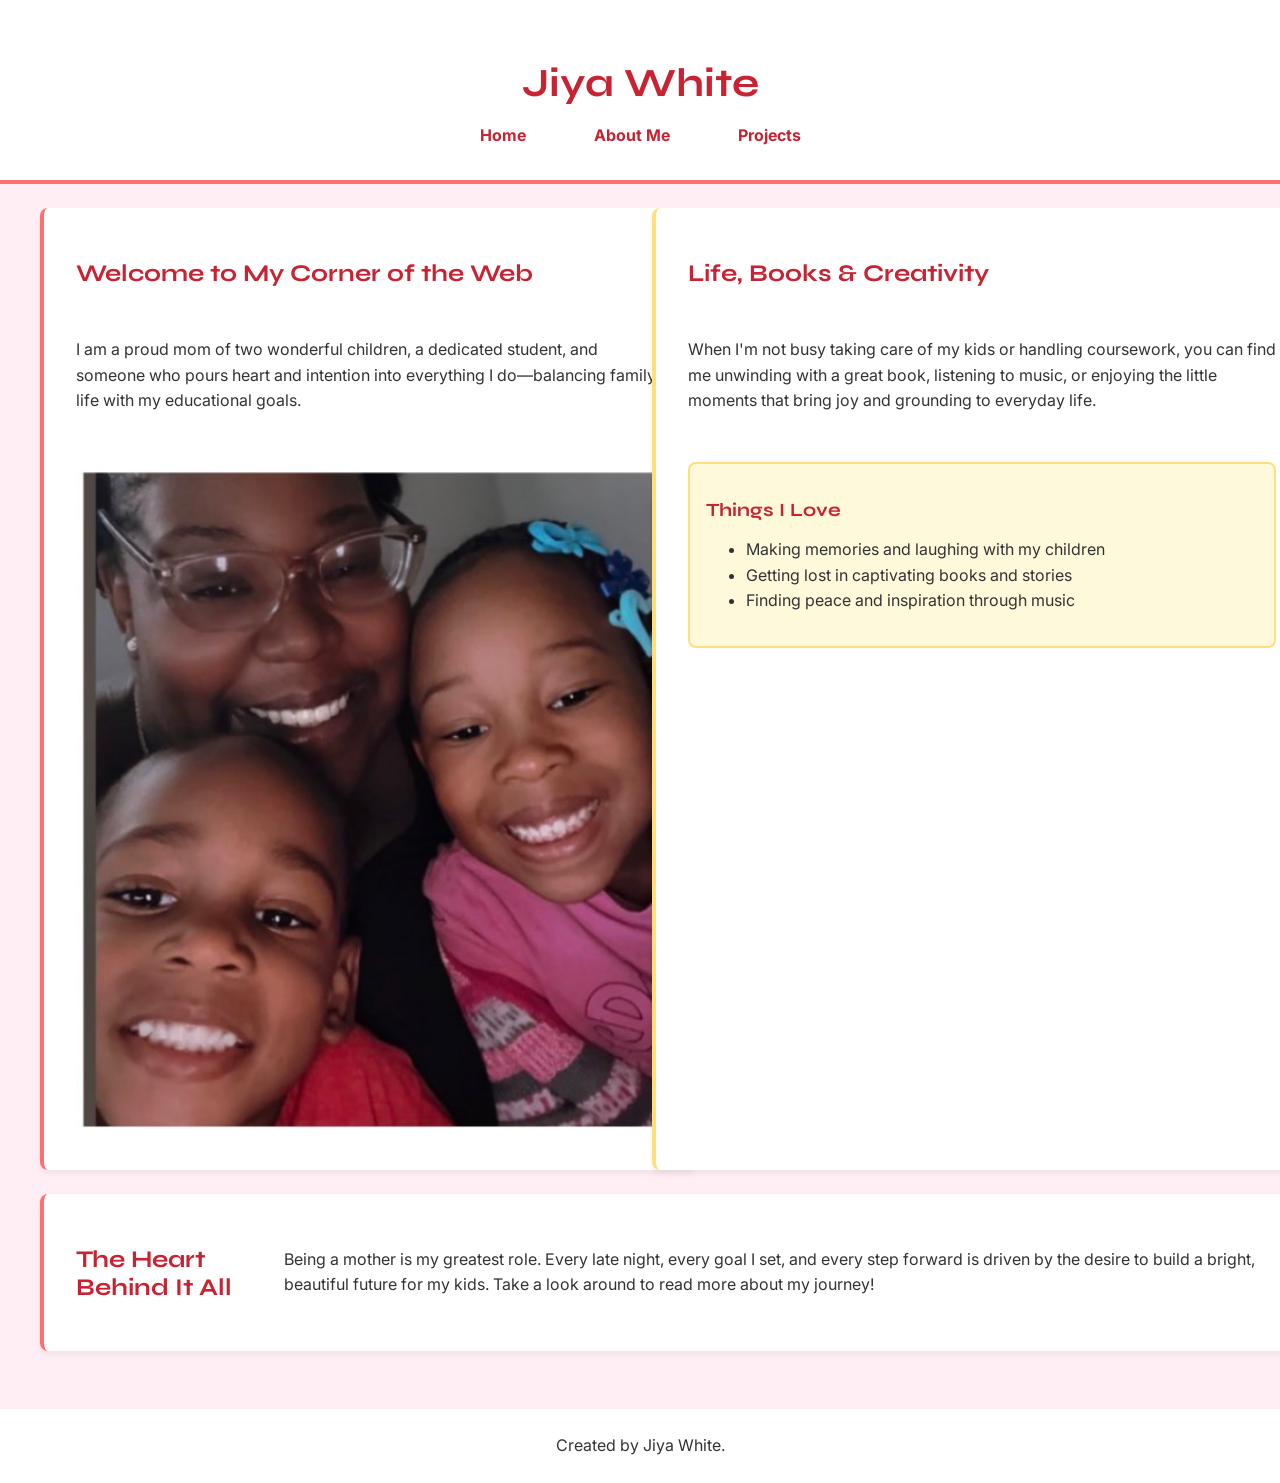
<file: index.html>
<!DOCTYPE html>
<html lang="en">
<head>
    <meta charset="UTF-8">
    <meta name="viewport" content="width=device-width, initial-scale=1.0">
    <title>Jiya White | Personal Portfolio</title>
    <link rel="preconnect" href="https://fonts.googleapis.com">
    <link rel="preconnect" href="https://fonts.gstatic.com" crossorigin>
    <link href="https://fonts.googleapis.com/css2?family=Inter:wght@400;500;600&family=Syne:wght@600;700;800&display=swap" rel="stylesheet">
    <link rel="stylesheet" href="style.css">
</head>
<body>
    <header>
        <h1>Jiya White</h1>
        <nav>
            <ul class="nav-links">
                <li><a href="index.html">Home</a></li>
                <li><a href="about.html">About Me</a></li>
                <li><a href="projects.html">Projects</a></li>
            </ul>
        </nav>
    </header>

    <main class="page-layout">
        <section id="about-intro" class="card">
            <h2>Welcome to My Corner of the Web</h2>
            <p>I am a proud mom of two wonderful children, a dedicated student, and someone who pours heart and intention into everything I do—balancing family life with my educational goals.</p>
            <img src="IMG_5765.jpg" alt="Profile photo of Jiya White" class="profile-img">
        </section>

        <section id="hobbies" class="card">
            <h2>Life, Books & Creativity</h2>
            <p>When I'm not busy taking care of my kids or handling coursework, you can find me unwinding with a great book, listening to music, or enjoying the little moments that bring joy and grounding to everyday life.</p>
            <article class="interests-card">
                <h3>Things I Love</h3>
                <ul>
                    <li>Making memories and laughing with my children</li>
                    <li>Getting lost in captivating books and stories</li>
                    <li>Finding peace and inspiration through music</li>
                </ul>
            </article>
        </section>

        <section id="mom-life" class="card">
            <h2>The Heart Behind It All</h2>
            <p>Being a mother is my greatest role. Every late night, every goal I set, and every step forward is driven by the desire to build a bright, beautiful future for my kids. Take a look around to read more about my journey!</p>
        </section>
    </main>

    <footer>Created by Jiya White.</footer>
</body>
</html>
</file>
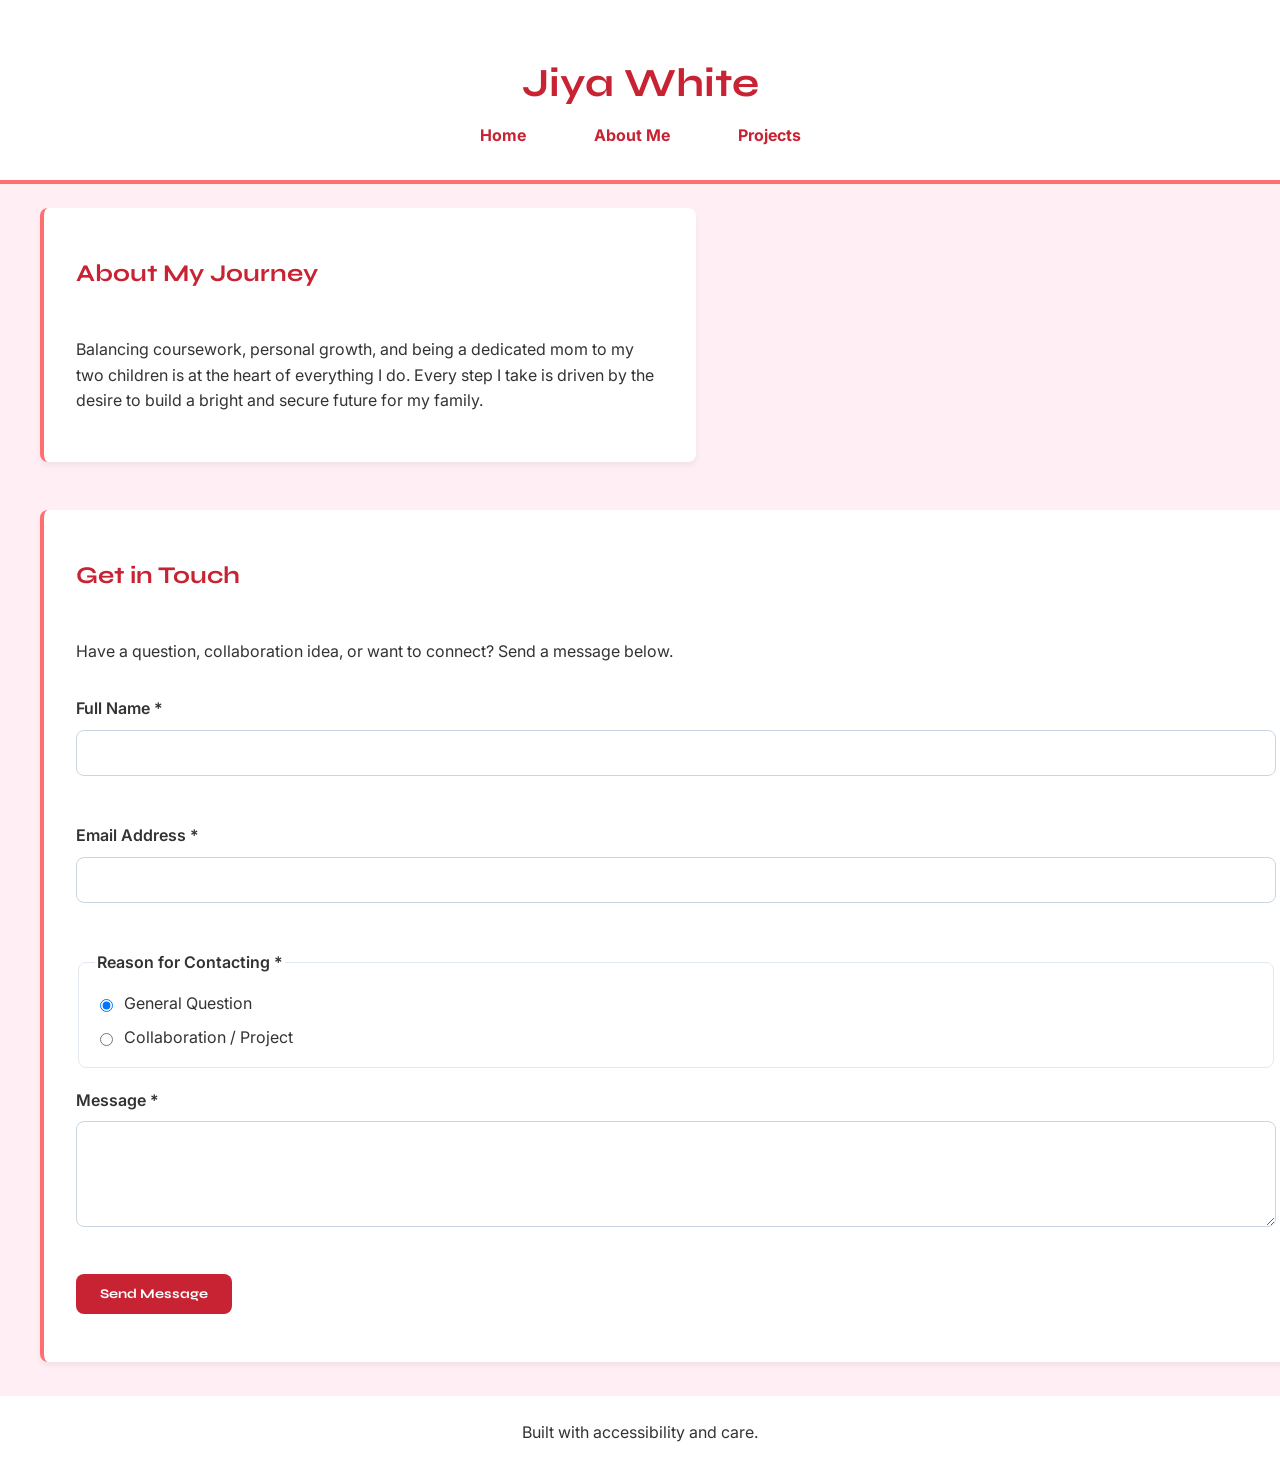
<file: about.html>
<!DOCTYPE html>
<html lang="en">
<head>
    <meta charset="UTF-8">
    <meta name="viewport" content="width=device-width, initial-scale=1.0">
    <title>Jiya White | About & Contact</title>
    <link rel="preconnect" href="https://fonts.googleapis.com">
    <link rel="preconnect" href="https://fonts.gstatic.com" crossorigin>
    <link href="https://fonts.googleapis.com/css2?family=Inter:wght@400;500;600&family=Syne:wght@600;700;800&display=swap" rel="stylesheet">
    <link rel="stylesheet" href="style.css">
</head>
<body>
    <header>
        <h1>Jiya White</h1>
        <nav>
            <ul class="nav-links">
                <li><a href="index.html">Home</a></li>
                <li><a href="about.html">About Me</a></li>
                <li><a href="projects.html">Projects</a></li>
            </ul>
        </nav>
    </header>

    <main class="page-layout">
        <!-- About Section Card -->
        <section class="card" id="about-intro">
            <h2>About My Journey</h2>
            <p>Balancing coursework, personal growth, and being a dedicated mom to my two children is at the heart of everything I do. Every step I take is driven by the desire to build a bright and secure future for my family.</p>
        </section>

        <!-- Accessible Contact Form Card -->
        <section class="card contact-card" aria-labelledby="contact-heading">
            <h2 id="contact-heading">Get in Touch</h2>
            <p>Have a question, collaboration idea, or want to connect? Send a message below.</p>

            <form id="contact-form" novalidate>
                <!-- Name Field -->
                <div class="form-group">
                    <label for="full-name">Full Name <span aria-hidden="true">*</span></label>
                    <input 
                        type="text" 
                        id="full-name" 
                        name="fullName" 
                        required 
                        aria-required="true"
                        aria-describedby="name-error"
                    />
                    <span id="name-error" class="error-message" role="alert" aria-live="polite"></span>
                </div>

                <!-- Email Field -->
                <div class="form-group">
                    <label for="email">Email Address <span aria-hidden="true">*</span></label>
                    <input 
                        type="email" 
                        id="email" 
                        name="email" 
                        required 
                        aria-required="true"
                        aria-describedby="email-error"
                    />
                    <span id="email-error" class="error-message" role="alert" aria-live="polite"></span>
                </div>

                <!-- Fieldset & Legend for Radio Options -->
                <fieldset class="form-fieldset">
                    <legend>Reason for Contacting <span aria-hidden="true">*</span></legend>
                    
                    <div class="radio-option">
                        <input type="radio" id="reason-general" name="reason" value="general" checked />
                        <label for="reason-general">General Question</label>
                    </div>

                    <div class="radio-option">
                        <input type="radio" id="reason-collab" name="reason" value="collab" />
                        <label for="reason-collab">Collaboration / Project</label>
                    </div>
                </fieldset>

                <!-- Message Field -->
                <div class="form-group">
                    <label for="message">Message <span aria-hidden="true">*</span></label>
                    <textarea 
                        id="message" 
                        name="message" 
                        rows="4" 
                        required 
                        aria-required="true"
                        aria-describedby="message-error"
                    ></textarea>
                    <span id="message-error" class="error-message" role="alert" aria-live="polite"></span>
                </div>

                <button type="submit" class="btn-submit">Send Message</button>
                <p id="form-status" role="status" aria-live="polite"></p>
            </form>
        </section>
    </main>

    <footer>Built with accessibility and care.</footer>

    <!-- JavaScript connection to handle form submission without page jumps -->
    <script src="script.js"></script>
</body>
</html>
</file>
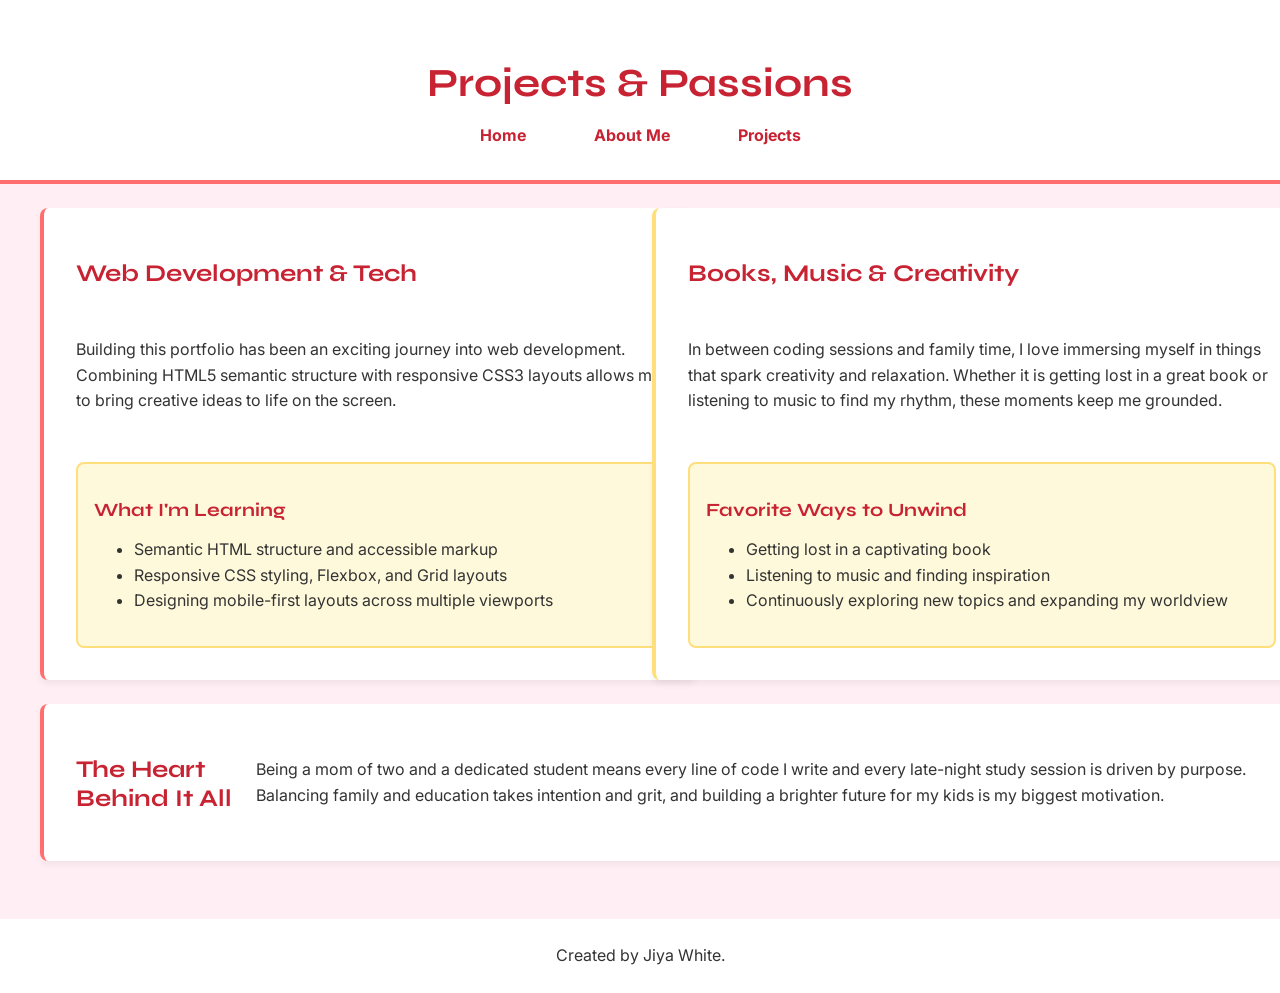
<file: projects.html>
<!DOCTYPE html>
<html lang="en">
<head>
    <meta charset="UTF-8">
    <meta name="viewport" content="width=device-width, initial-scale=1.0">
    <title>Projects & Passions | Jiya White</title>
    <link rel="preconnect" href="https://fonts.googleapis.com">
    <link rel="preconnect" href="https://fonts.gstatic.com" crossorigin>
    <link href="https://fonts.googleapis.com/css2?family=Inter:wght@400;500;600&family=Syne:wght@600;700;800&display=swap" rel="stylesheet">
    <link rel="stylesheet" href="style.css">
</head>
<body>
    <header>
        <h1>Projects & Passions</h1>
        <nav>
            <ul class="nav-links">
                <li><a href="index.html">Home</a></li>
                <li><a href="about.html">About Me</a></li>
                <li><a href="projects.html">Projects</a></li>
            </ul>
        </nav>
    </header>

    <main class="page-layout">
        <section id="about-intro" class="card">
            <h2>Web Development & Tech</h2>
            <p>Building this portfolio has been an exciting journey into web development. Combining HTML5 semantic structure with responsive CSS3 layouts allows me to bring creative ideas to life on the screen.</p>
            <article class="interests-card">
                <h3>What I'm Learning</h3>
                <ul>
                    <li>Semantic HTML structure and accessible markup</li>
                    <li>Responsive CSS styling, Flexbox, and Grid layouts</li>
                    <li>Designing mobile-first layouts across multiple viewports</li>
                </ul>
            </article>
        </section>

        <section id="hobbies" class="card">
            <h2>Books, Music & Creativity</h2>
            <p>In between coding sessions and family time, I love immersing myself in things that spark creativity and relaxation. Whether it is getting lost in a great book or listening to music to find my rhythm, these moments keep me grounded.</p>
            <article class="interests-card">
                <h3>Favorite Ways to Unwind</h3>
                <ul>
                    <li>Getting lost in a captivating book</li>
                    <li>Listening to music and finding inspiration</li>
                    <li>Continuously exploring new topics and expanding my worldview</li>
                </ul>
            </article>
        </section>

        <section id="mom-life" class="card">
            <h2>The Heart Behind It All</h2>
            <p>Being a mom of two and a dedicated student means every line of code I write and every late-night study session is driven by purpose. Balancing family and education takes intention and grit, and building a brighter future for my kids is my biggest motivation.</p>
        </section>
    </main>

    <footer>Created by Jiya White.</footer>
</body>
</html>
</file>
<file: style.css>
{
    box-sizing: border-box;
    margin: 0;
    padding: 0;
}

:root {
    --font-heading: 'Syne', sans-serif;
    --font-body: 'Inter', sans-serif;
    --color-bg: #ffeef3;
    --color-surface: #ffffff;
    --color-primary: #c82333;
    --color-primary-light: #ff6f6f;
    --color-accent-bg: #fff9db;
    --color-accent-border: #ffde7c;
    --color-text: #333333;
    --color-error: #dc2626;
    --color-error-bg: #fef2f2;
    --space-8: 8px;
    --space-16: 16px;
    --space-24: 24px;
    --space-32: 32px;
}

body {
    font-family: var(--font-body);
    line-height: 1.6;
    background-color: var(--color-bg);
    color: var(--color-text);
    margin: 0;
    padding: 0;
    overflow-x: hidden;
}

h1, h2, h3 {
    font-family: var(--font-heading);
    line-height: 1.2;
    margin-bottom: var(--space-16);
    color: var(--color-primary);
}

header {
    background-color: var(--color-surface);
    padding: var(--space-24) var(--space-16);
    text-align: center;
    border-bottom: 4px solid var(--color-primary-light);
}

h1 {
    font-size: 2.5rem;
}

.nav-links {
    list-style: none;
    padding: 0;
    margin: var(--space-16) 0 0 0;
    display: flex;
    justify-content: center;
    gap: var(--space-16);
    flex-wrap: wrap;
}

.nav-links a {
    color: var(--color-primary);
    text-decoration: none;
    font-weight: bold;
    padding: var(--space-8) var(--space-16);
    border: 2px solid transparent;
    border-radius: var(--space-8);
    transition: all 0.2s ease;
}

.nav-links a:hover {
    background-color: var(--color-bg);
    border-color: var(--color-primary);
}

.page-layout {
    width: 100%;
    max-width: 1200px;
    margin: var(--space-24) auto;
    padding: 0 var(--space-16);
    display: flex;
    flex-direction: column;
    gap: var(--space-24);
}

/* ==========================================
   GESTALT PRINCIPLE 1: PROXIMITY
   Tight internal padding groups related details together;
   larger gaps separate distinct cards/elements.
   ========================================== */
.card {
    background-color: var(--color-surface);
    border-radius: var(--space-8);
    padding: var(--space-24);
    width: 100%;
    box-shadow: 0 4px 6px rgba(0, 0, 0, 0.05);
    display: flex;
    flex-direction: column;
    gap: var(--space-16); /* Proximity: related text elements sit closely together */
}

.interests-card {
    background-color: var(--color-accent-bg);
    border: 2px solid var(--color-accent-border);
    border-radius: var(--space-8);
    padding: var(--space-16);
    margin-top: var(--space-16);
}

.interests-card h3 {
    color: var(--color-primary);
}

/* ==========================================
   GESTALT PRINCIPLE 2: SIMILARITY
   Consistent pill styling signals that these items 
   share the same functional category.
   ========================================== */
.tag {
    display: inline-block;
    background-color: var(--color-bg);
    color: var(--color-primary);
    font-size: 0.85rem;
    font-weight: 600;
    padding: 0.25rem 0.75rem;
    border-radius: 999px;
    border: 1px solid var(--color-primary-light);
}

.profile-img {
    width: 100%;
    max-width: 100%;
    height: auto;
    border-radius: var(--space-8);
    display: block;
    margin-top: var(--space-16);
}

#mom-life .profile-img {
    margin-top: var(--space-24);
}

#about-intro {
    border-left: 4px solid var(--color-primary-light);
}

#hobbies {
    border-left: 4px solid var(--color-accent-border);
}

#mom-life {
    border-left: 4px solid var(--color-primary-light);
}

/* ==========================================
   ACCESSIBLE CONTACT FORM STYLES
   ========================================== */
.contact-card {
    background-color: var(--color-surface);
    border-radius: var(--space-8);
    padding: var(--space-24);
    border-left: 4px solid var(--color-primary-light);
}

.form-group,
.form-fieldset {
    margin-bottom: 1.25rem;
    display: flex;
    flex-direction: column;
    gap: var(--space-8);
}

.form-fieldset {
    border: 1px solid #e2e8f0;
    border-radius: var(--space-8);
    padding: var(--space-16);
}

legend,
label {
    font-weight: 600;
    color: var(--color-text);
}

.radio-option {
    display: flex;
    align-items: center;
    gap: var(--space-8);
}

.radio-option label {
    font-weight: 400;
}

input[type="text"],
input[type="email"],
textarea {
    padding: 0.75rem;
    border: 1px solid #cbd5e1;
    border-radius: var(--space-8);
    font-size: 1rem;
    font-family: var(--font-body);
}

/* Accessible Keyboard Focus States */
input:focus,
textarea:focus {
    outline: 3px solid var(--color-primary-light);
    outline-offset: 2px;
}

/* Accessible Error States */
input[aria-invalid="true"],
textarea[aria-invalid="true"] {
    border: 2px solid var(--color-error);
    background-color: var(--color-error-bg);
}

.error-message {
    color: var(--color-error);
    font-size: 0.875rem;
    font-weight: 600;
    min-height: 1.2rem;
}

.btn-submit {
    background-color: var(--color-primary);
    color: var(--color-surface);
    border: none;
    padding: 0.75rem 1.5rem;
    font-weight: bold;
    border-radius: var(--space-8);
    cursor: pointer;
    font-family: var(--font-heading);
    transition: background-color 0.2s ease;
}

.btn-submit:hover {
    background-color: #a51d29;
}

footer {
    text-align: center;
    padding: var(--space-24);
    background-color: var(--color-surface);
    margin-top: var(--space-32);
    border-top: 2px solid var(--color-bg);
}

@media (min-width: 768px) {
    header {
        padding: var(--space-32) var(--space-24);
    }

    .nav-links {
        gap: var(--space-32);
    }

    .page-layout {
        padding: 0 var(--space-24);
    }

    .card, .contact-card {
        padding: var(--space-32);
    }
}

@media (min-width: 1200px) {
    .page-layout {
        display: grid;
        grid-template-columns: 1fr 1fr;
        grid-template-areas: 
            "about hobbies"
            "momlife momlife"
            "contact contact";
        gap: var(--space-24);
        padding: 0;
    }

    #about-intro {
        grid-area: about;
    }

    #hobbies {
        grid-area: hobbies;
    }

    #mom-life {
        grid-area: momlife;
        display: flex;
        flex-direction: row;
        align-items: center;
        gap: var(--space-24);
    }

    #mom-life .mom-life-text {
        flex: 1;
    }

    #mom-life .profile-img {
        flex: 1;
        margin-top: 0;
        max-width: 400px;
    }

    .contact-card {
        grid-area: contact;
    }
}
</file>
